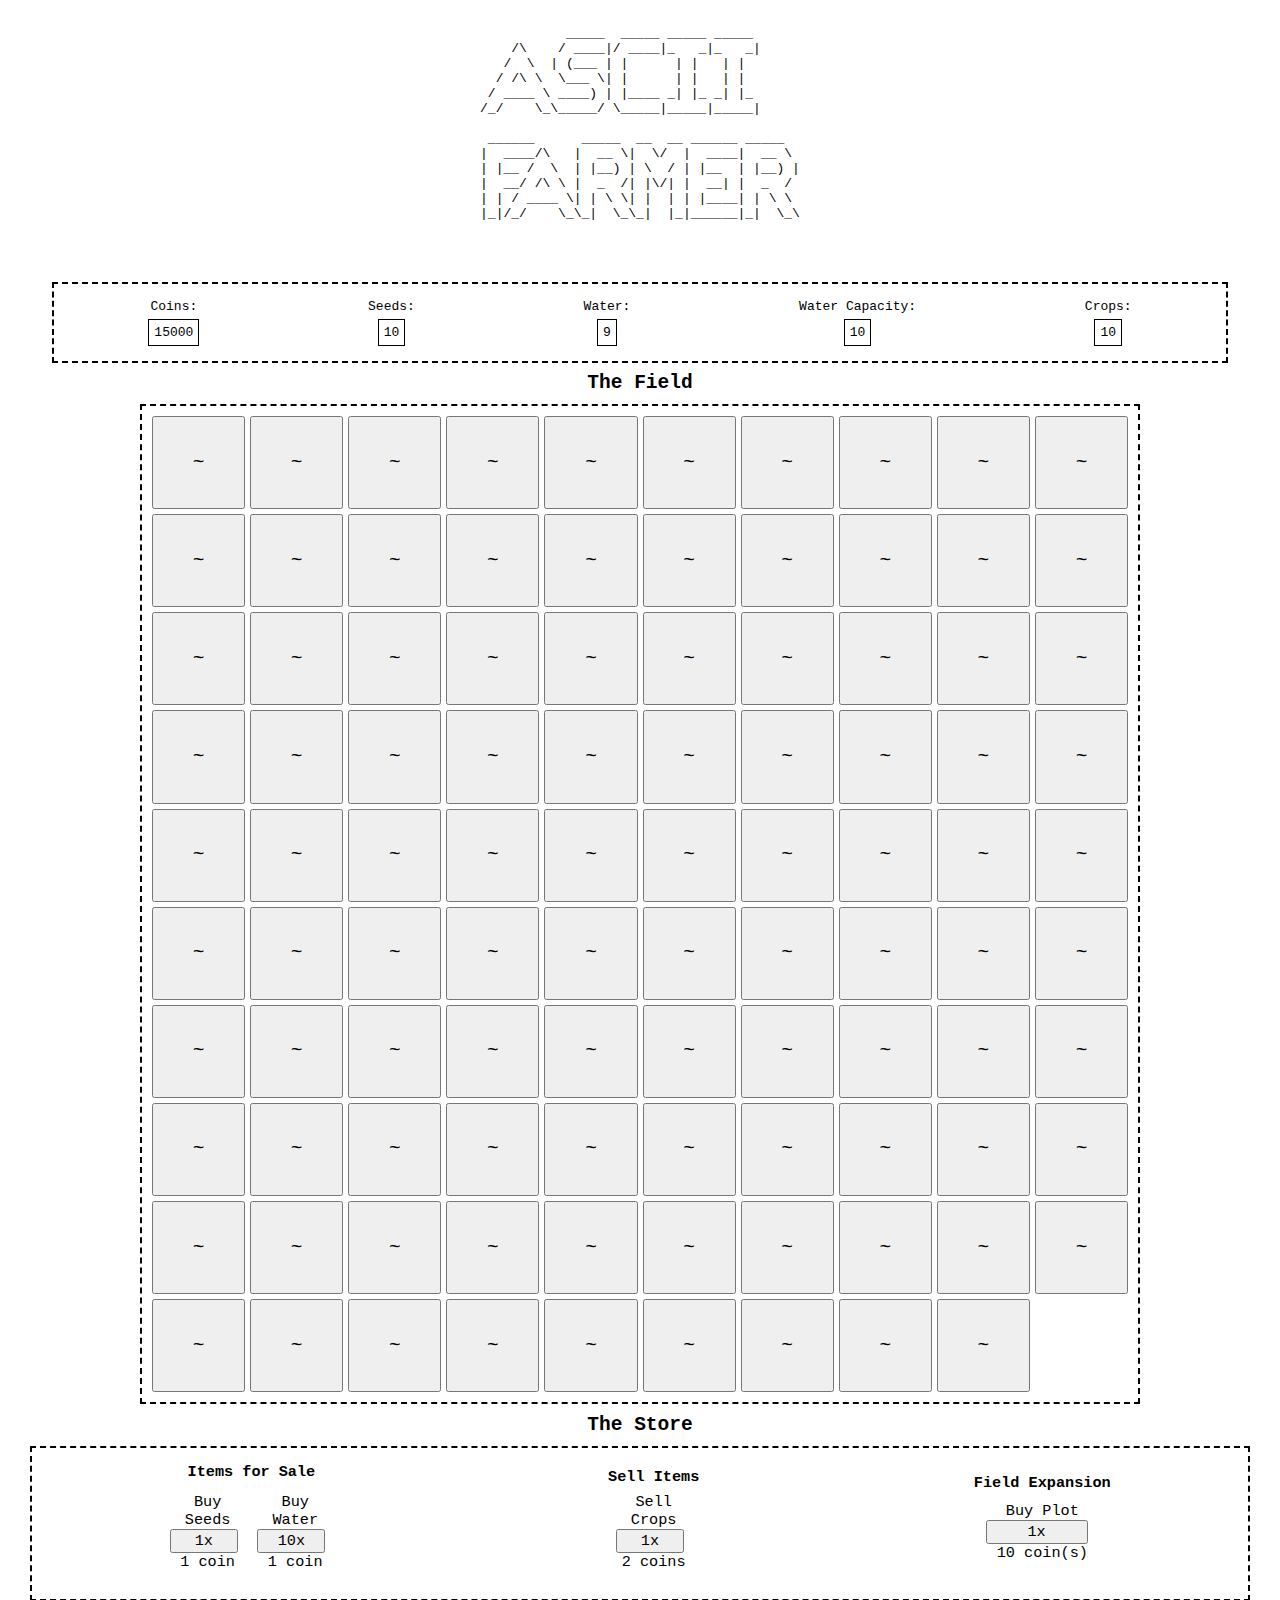
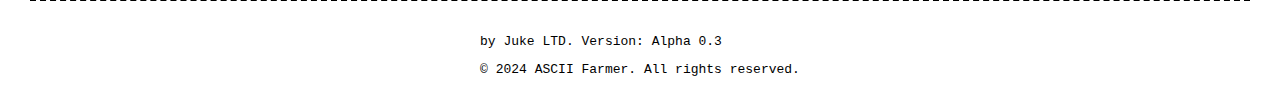
<file: index.html>
<!-- index.html -->
<!DOCTYPE html>
<html lang="en">
<head>
    <meta charset="UTF-8">
    <meta name="viewport" content="width=device-width, initial-scale=1.0">
    <title>ASCII FARMER</title>
    <link rel="stylesheet" href="./src/css/styles.css">
    <link rel="icon" href="./src/assets/jukeLTDFavicon.png" type="image/x-icon">
</head>
<body>
    <header class="title">
        <pre>
           _____  _____ _____ _____   
    /\    / ____|/ ____|_   _|_   _| 
   /  \  | (___ | |      | |   | |   
  / /\ \  \___ \| |      | |   | |    
 / ____ \ ____) | |____ _| |_ _| |_  
/_/    \_\_____/ \_____|_____|_____|

 ______      _____  __  __ ______ _____  
|  ____/\   |  __ \|  \/  |  ____|  __ \ 
| |__ /  \  | |__) | \  / | |__  | |__) |
|  __/ /\ \ |  _  /| |\/| |  __| |  _  / 
| | / ____ \| | \ \| |  | | |____| | \ \ 
|_|/_/    \_\_|  \_\_|  |_|______|_|  \_\
        </pre>
    </header>

    <main>
        <!-- Game content is generated dynamically -->
    </main>

    <footer>
        <p>by Juke LTD. Version: Alpha 0.3</p>
        <p>&copy; 2024 ASCII Farmer. All rights reserved.</p>
    </footer>

    <script type="module" src="./src/js/main.js"></script>
</body>
</html>
</file>
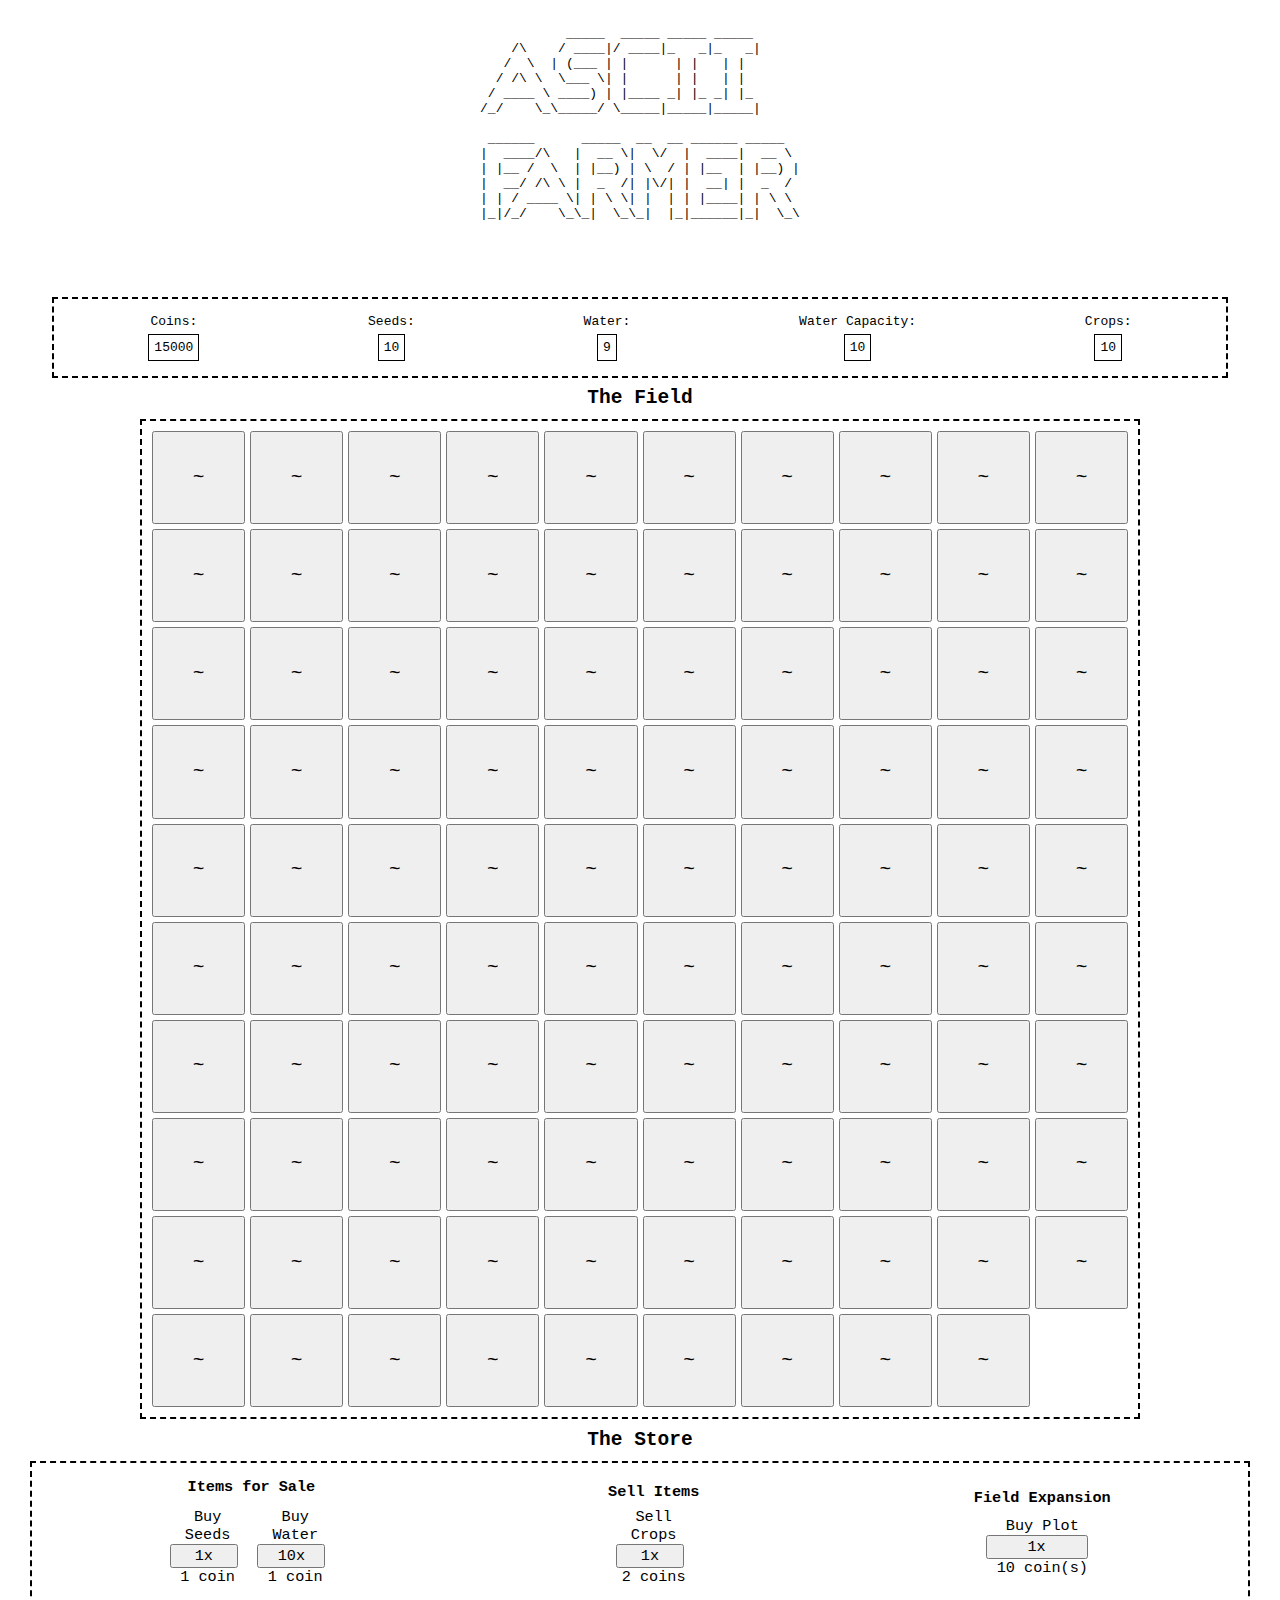
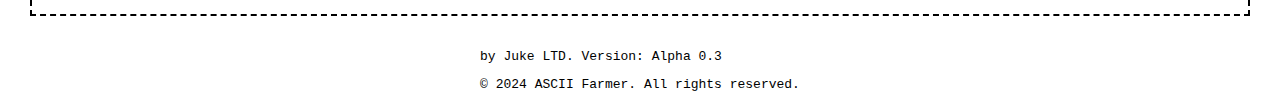
<file: src/index.html>
<!-- index.html -->
<!DOCTYPE html>
<html lang="en">
<head>
    <meta charset="UTF-8">
    <meta name="viewport" content="width=device-width, initial-scale=1.0">
    <title>ASCII FARMER</title>
    <link rel="stylesheet" href="css/styles.css">
    <link rel="icon" href="assets/jukeLTDFavicon.png" type="image/x-icon">
</head>
<body>
    <header class="title">
        <pre>
           _____  _____ _____ _____   
    /\    / ____|/ ____|_   _|_   _| 
   /  \  | (___ | |      | |   | |   
  / /\ \  \___ \| |      | |   | |    
 / ____ \ ____) | |____ _| |_ _| |_  
/_/    \_\_____/ \_____|_____|_____|

 ______      _____  __  __ ______ _____  
|  ____/\   |  __ \|  \/  |  ____|  __ \ 
| |__ /  \  | |__) | \  / | |__  | |__) |
|  __/ /\ \ |  _  /| |\/| |  __| |  _  / 
| | / ____ \| | \ \| |  | | |____| | \ \ 
|_|/_/    \_\_|  \_\_|  |_|______|_|  \_\

        </pre>
    </header>

    <main>
        <!-- Game content is generated dynamically -->
    </main>

    <footer>
        <p>by Juke LTD. Version: Alpha 0.3</p>
        <p>&copy; 2024 ASCII Farmer. All rights reserved.</p>
    </footer>

    <script type="module" src="js/main.js"></script>
</body>
</html>
</file>
<file: src/css/styles.css>
/* src/css/styles.css */

/*
body, h1, h2, h3, h4, h5, h6, p, ul, ol {
    margin: 0;
    padding: 0;
    box-sizing: border-box;
}
*/

/* Set up the body */
body {
    font-family: monospace;
    display: flex;
    flex-direction: column;
    align-items: center;
    justify-content: center;
    width: 100%;
    margin: 0;
}

/* Add some spacing to header */
header {
    width: 100%;
    padding: 1%;
    display: flex;
    justify-content: center;
    align-items: center;
}

/* Main content area */
main {
    display: flex;
    flex-direction: column;
    align-items: center;
    justify-content: center;
    width: 100%;
    padding: 20px;
}

/* Currency Bar Styles */
.currency-bar {
    display: flex;
    justify-content: space-around;
    align-items: center;
    width: 90%;
    padding: 10px;
    border: dashed 2.5px #000;    
}

.currency-item {
    display: flex;
    flex-direction: column;
    align-items: center;
    text-align: center;
    padding: 5px 10px;
}

.currency-item span {
    display: block;
    margin-top: 5px;
    padding: 5px;
    border: 1px solid #000;
    background: #fff;
}

/* Container Title Styles */
.container-title {
    display: flex;
    flex-direction: column;
    font-weight: bold;
    font-size: 1.5em;
    padding: .25em;
    margin: .25em;
}

/* Field Styles */
.field-container {
    display: grid;
    grid-template-columns: repeat(10, 1fr); /* 10 columns */
    grid-template-rows: repeat(10, 1fr); /* 10 rows */
    gap: 5px; /* Adjust the gap as needed */
    width: 95%;
    max-width: 1000px; /* Maximum width to maintain scalability */
    aspect-ratio: 1 / 1; /* Ensures the field remains a square */
    padding: 10px;
    box-sizing: border-box;
    border: 2px dashed black; /* Optional border for visualization */
}

/* Plot Button Styles */
.plotButton {
    width: 100%;
    aspect-ratio: 1 / 1; /* Ensures buttons are square */
    display: flex;
    align-items: center;
    justify-content: center;
    font-family: inherit;
    font-size: 150%;
    font-weight: lighter;
    box-sizing: border-box;
}

/* Store Styles */
.store-container {
    font: inherit;
    border: 2px dashed black;
    width: 95%;
    display: flex;
    align-items: center;
    justify-content: space-around;
    text-align: center;
}

.store-secton-title {
    display: flex;
    flex-direction: column;
    align-items: center;
    text-align: center;
    padding: 2%;
    margin: 2%;
}

.store-section {
    font-weight: normal;
    display: flex;
    align-items: center;
    justify-content: center;
    padding: 2%;
    margin: 2%;
}

.item-title {
    font: inherit;
    display: flex;
    flex-direction: column;
    justify-content: space-around;
    min-width: 50%;
    padding: 2%;
    margin: 2%;
    width: 90%;
}

.store-button {
    font: inherit;
    display: flex;
    width: 90%;
    align-items: center;
    justify-content: center;
}

/* Upgrade Styles */
.upgrades-container {
    font: inherit;
    border: 2px dashed black;
    width: 95%;
    display: flex;
    align-items: center;
    justify-content: space-around;
    text-align: center;
}

.upgrades-section {
    display: flex;
    flex-direction: column;
    justify-content: center;
    align-items: center;
    padding: 2%;
}

.upgrade-button {
    width: 75%;
}

#click-upgrades-section {
    display: flex;
    align-items: center;
}
</file>
